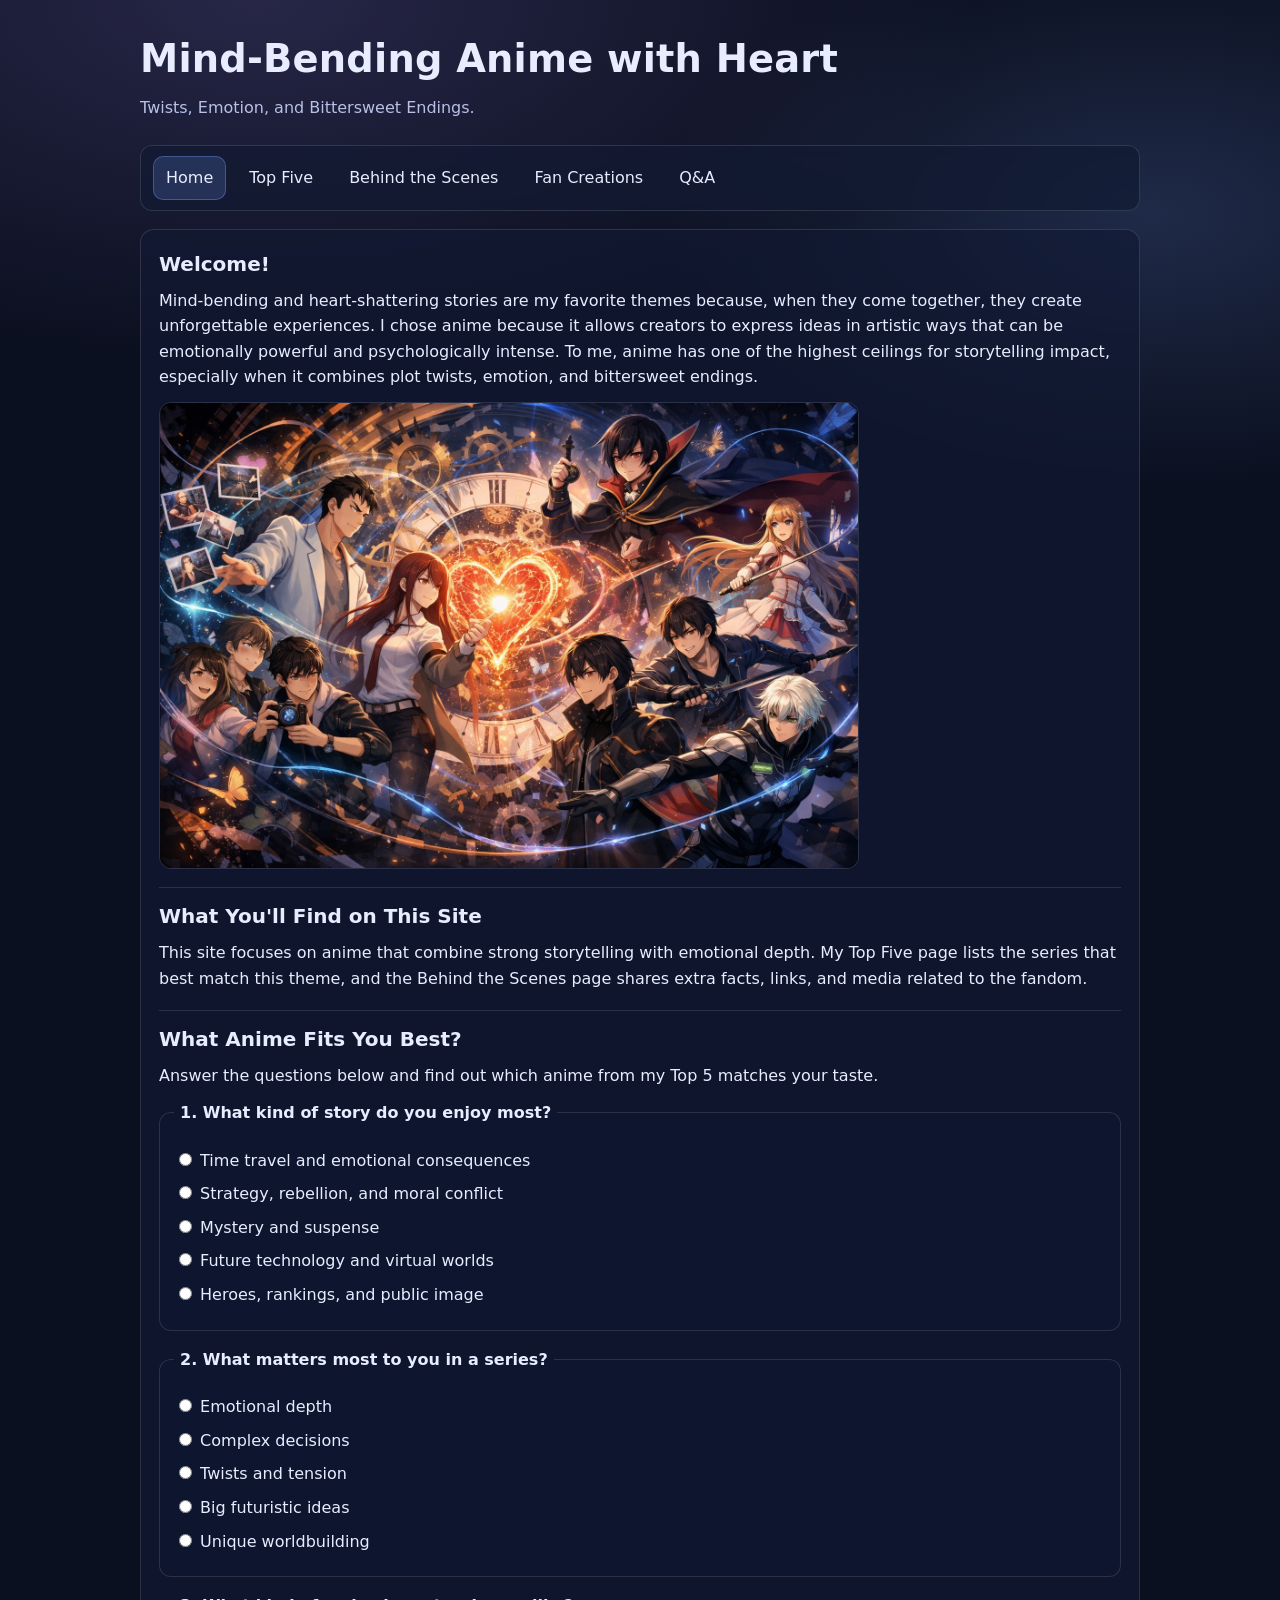
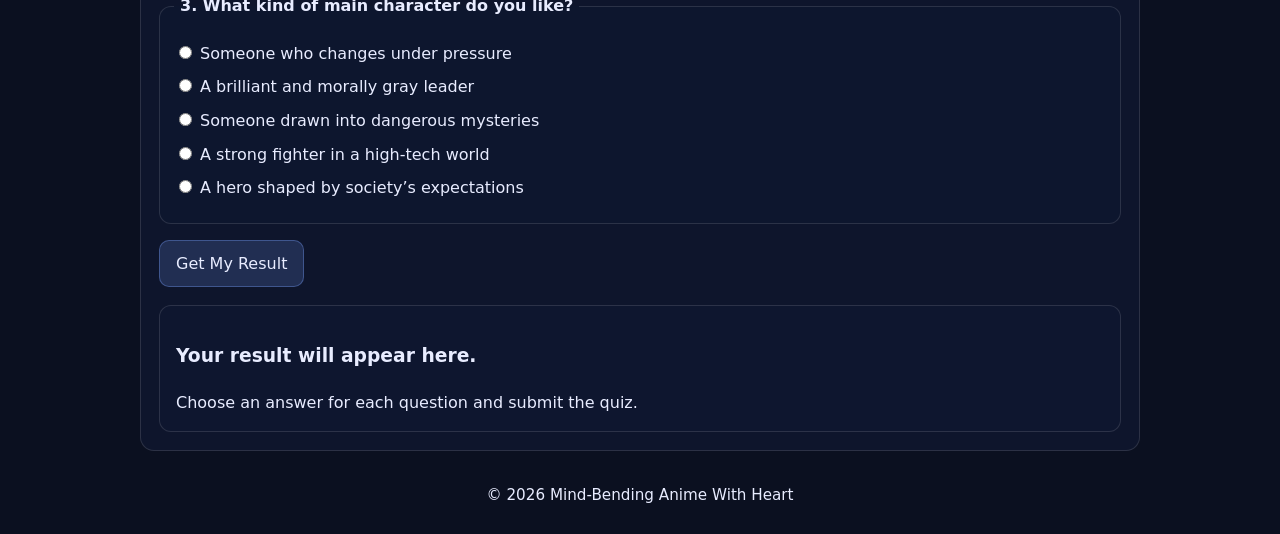
<file: index.html>
<!DOCTYPE html>
<html>
      <head>
            <meta charset="UTF-8">
		  	<meta http-equiv="refresh" content="0; url=./Fandom-Webpage/">
            <title>Redirecting...</title>
      </head>
      <body>
            <p><a href="./Fandom-Webpage/">Go to site</a></p>
      </body>
</html>
</file>
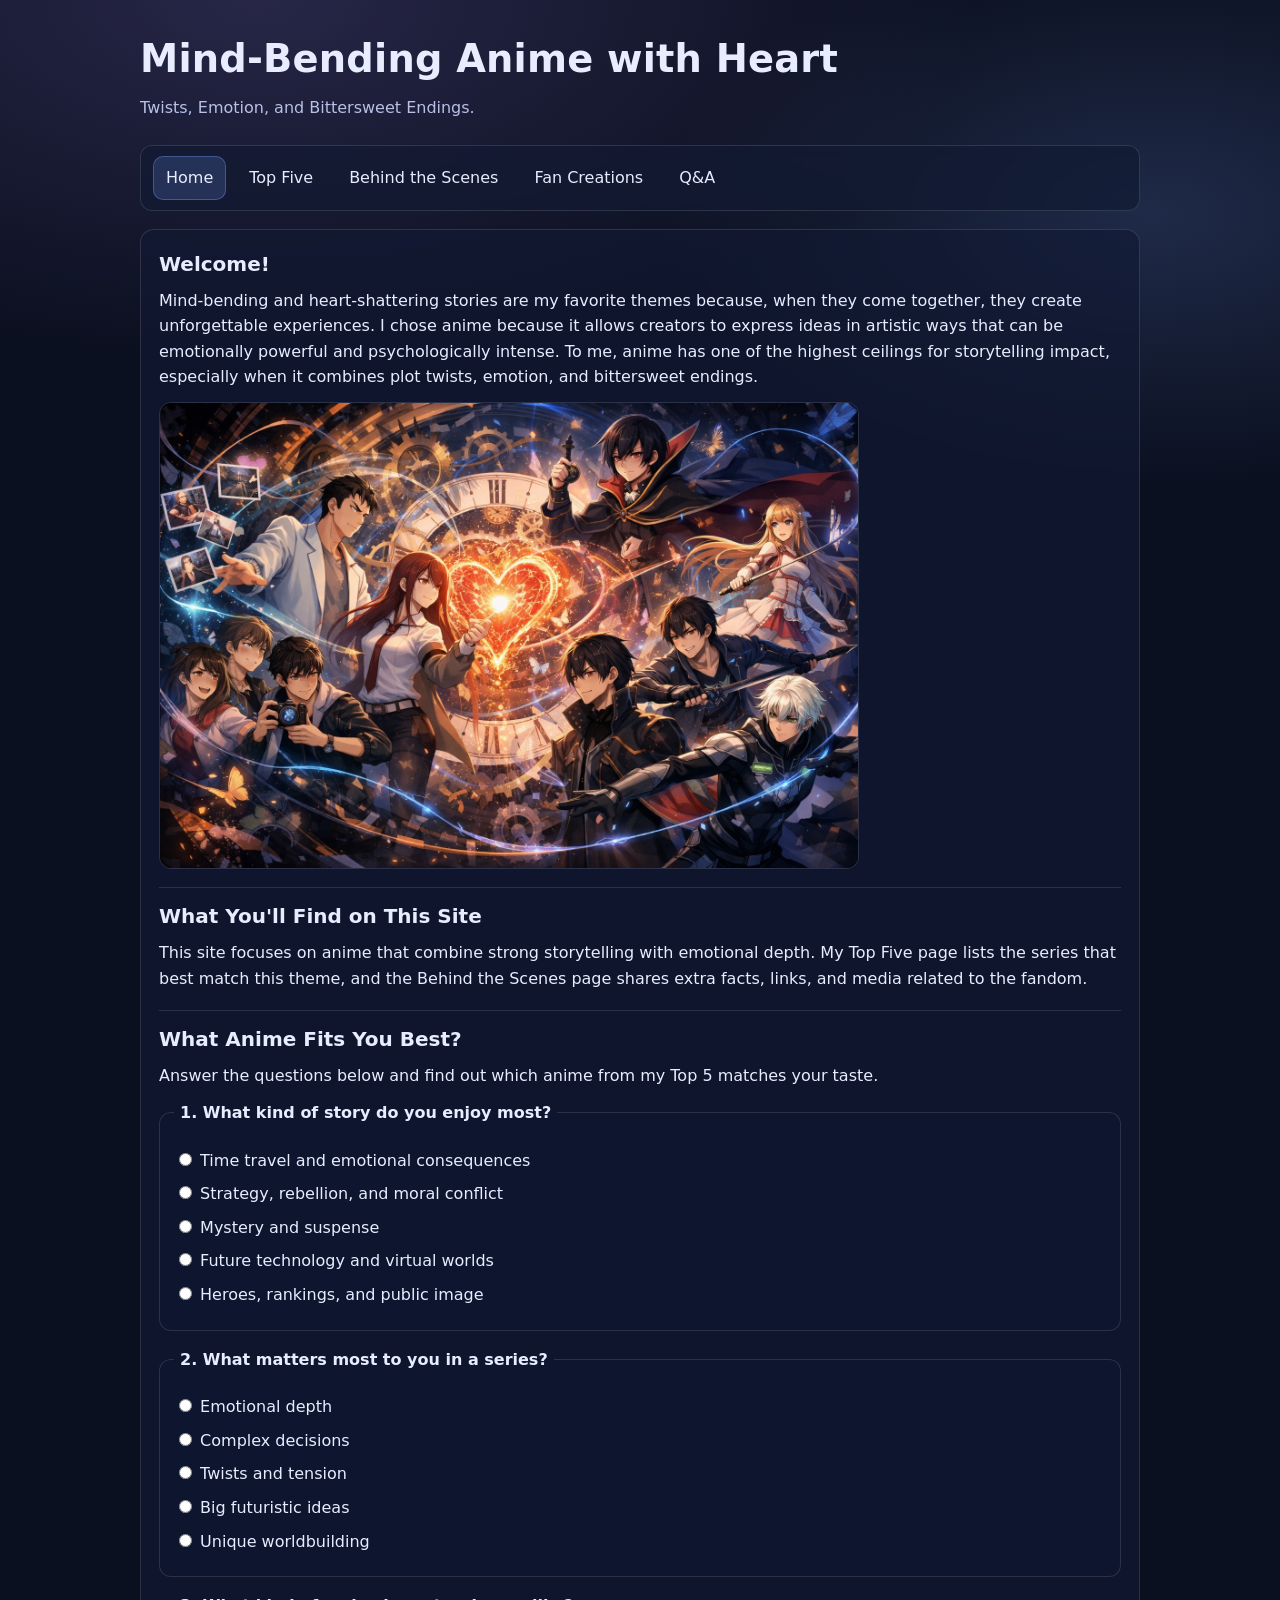
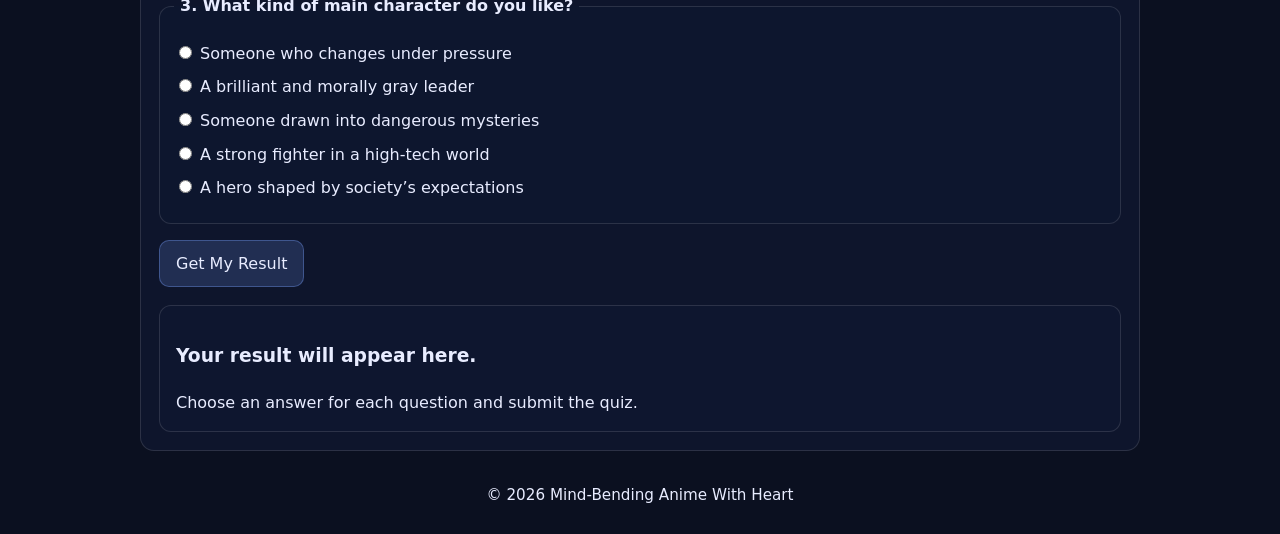
<file: Fandom-Webpage/index.html>
<!DOCTYPE html>
<html>
  <head>
    <meta charset="UTF-8" />
    <meta name="viewport" content="width=device-width, initial-scale=1.0">
    <title>Mind-Bending Anime With Heart</title>
    <link rel="stylesheet" href="styles.css">
  </head>
  <body>
    <header>
      <h1>Mind-Bending Anime with Heart</h1>
      <p>Twists, Emotion, and Bittersweet Endings.</p>
    </header>

    <nav aria-label="Main Navigation">
      <ul>
        <li><a href="index.html" aria-current="page">Home</a></li>
        <li><a href="top-five.html">Top Five</a></li>
        <li><a href="behind-the-scenes.html">Behind the Scenes</a></li>
        <li><a href="fan-creations.html">Fan Creations</a></li>
        <li><a href="qa.html">Q&amp;A</a></li>
      </ul>
    </nav>

    <main>
      <section>
        <h2>Welcome!</h2>
        <p>Mind-bending and heart-shattering stories are my favorite themes because,
          when they come together, they create unforgettable experiences. I chose
          anime because it allows creators to express ideas in artistic ways that
          can be emotionally powerful and psychologically intense. To me, anime has
          one of the highest ceilings for storytelling impact, especially when it
          combines plot twists, emotion, and bittersweet endings.</p>
        <img src="images/Mindbending.png" alt="Logo Image" width="700">
      </section>

      <section>
        <h2>What You'll Find on This Site</h2>
        <p>This site focuses on anime that combine strong storytelling with
          emotional depth. My Top Five page lists the series that best match
          this theme, and the Behind the Scenes page shares extra facts,
          links, and media related to the fandom.</p>
      </section>

      <section class="anime-quiz">
        <h2>What Anime Fits You Best?</h2>
        <p>Answer the questions below and find out which anime from my Top 5 matches your taste.</p>

        <form id="anime-quiz-form">
          <fieldset>
            <legend>1. What kind of story do you enjoy most?</legend>
            <label><input type="radio" name="q1" value="steinsgate" required> Time travel and emotional consequences</label>
            <label><input type="radio" name="q1" value="codegeass"> Strategy, rebellion, and moral conflict</label>
            <label><input type="radio" name="q1" value="linkclick"> Mystery and suspense</label>
            <label><input type="radio" name="q1" value="sao"> Future technology and virtual worlds</label>
            <label><input type="radio" name="q1" value="tobehx"> Heroes, rankings, and public image</label>
          </fieldset>

          <fieldset>
            <legend>2. What matters most to you in a series?</legend>
            <label><input type="radio" name="q2" value="steinsgate" required> Emotional depth</label>
            <label><input type="radio" name="q2" value="codegeass"> Complex decisions</label>
            <label><input type="radio" name="q2" value="linkclick"> Twists and tension</label>
            <label><input type="radio" name="q2" value="sao"> Big futuristic ideas</label>
            <label><input type="radio" name="q2" value="tobehx"> Unique worldbuilding</label>
          </fieldset>

          <fieldset>
            <legend>3. What kind of main character do you like?</legend>
            <label><input type="radio" name="q3" value="steinsgate" required> Someone who changes under pressure</label>
            <label><input type="radio" name="q3" value="codegeass"> A brilliant and morally gray leader</label>
            <label><input type="radio" name="q3" value="linkclick"> Someone drawn into dangerous mysteries</label>
            <label><input type="radio" name="q3" value="sao"> A strong fighter in a high-tech world</label>
            <label><input type="radio" name="q3" value="tobehx"> A hero shaped by society’s expectations</label>
          </fieldset>

          <button type="submit">Get My Result</button>
        </form>

        <section id="quiz-result" class="quiz-result" aria-live="polite">
          <h3>Your result will appear here.</h3>
          <p>Choose an answer for each question and submit the quiz.</p>
        </section>
      </section>
    </main>

    <footer>
      <p>&copy; 2026 Mind-Bending Anime With Heart</p>
    </footer>

    <script src="app.js"></script>
  </body>
</html>
</file>
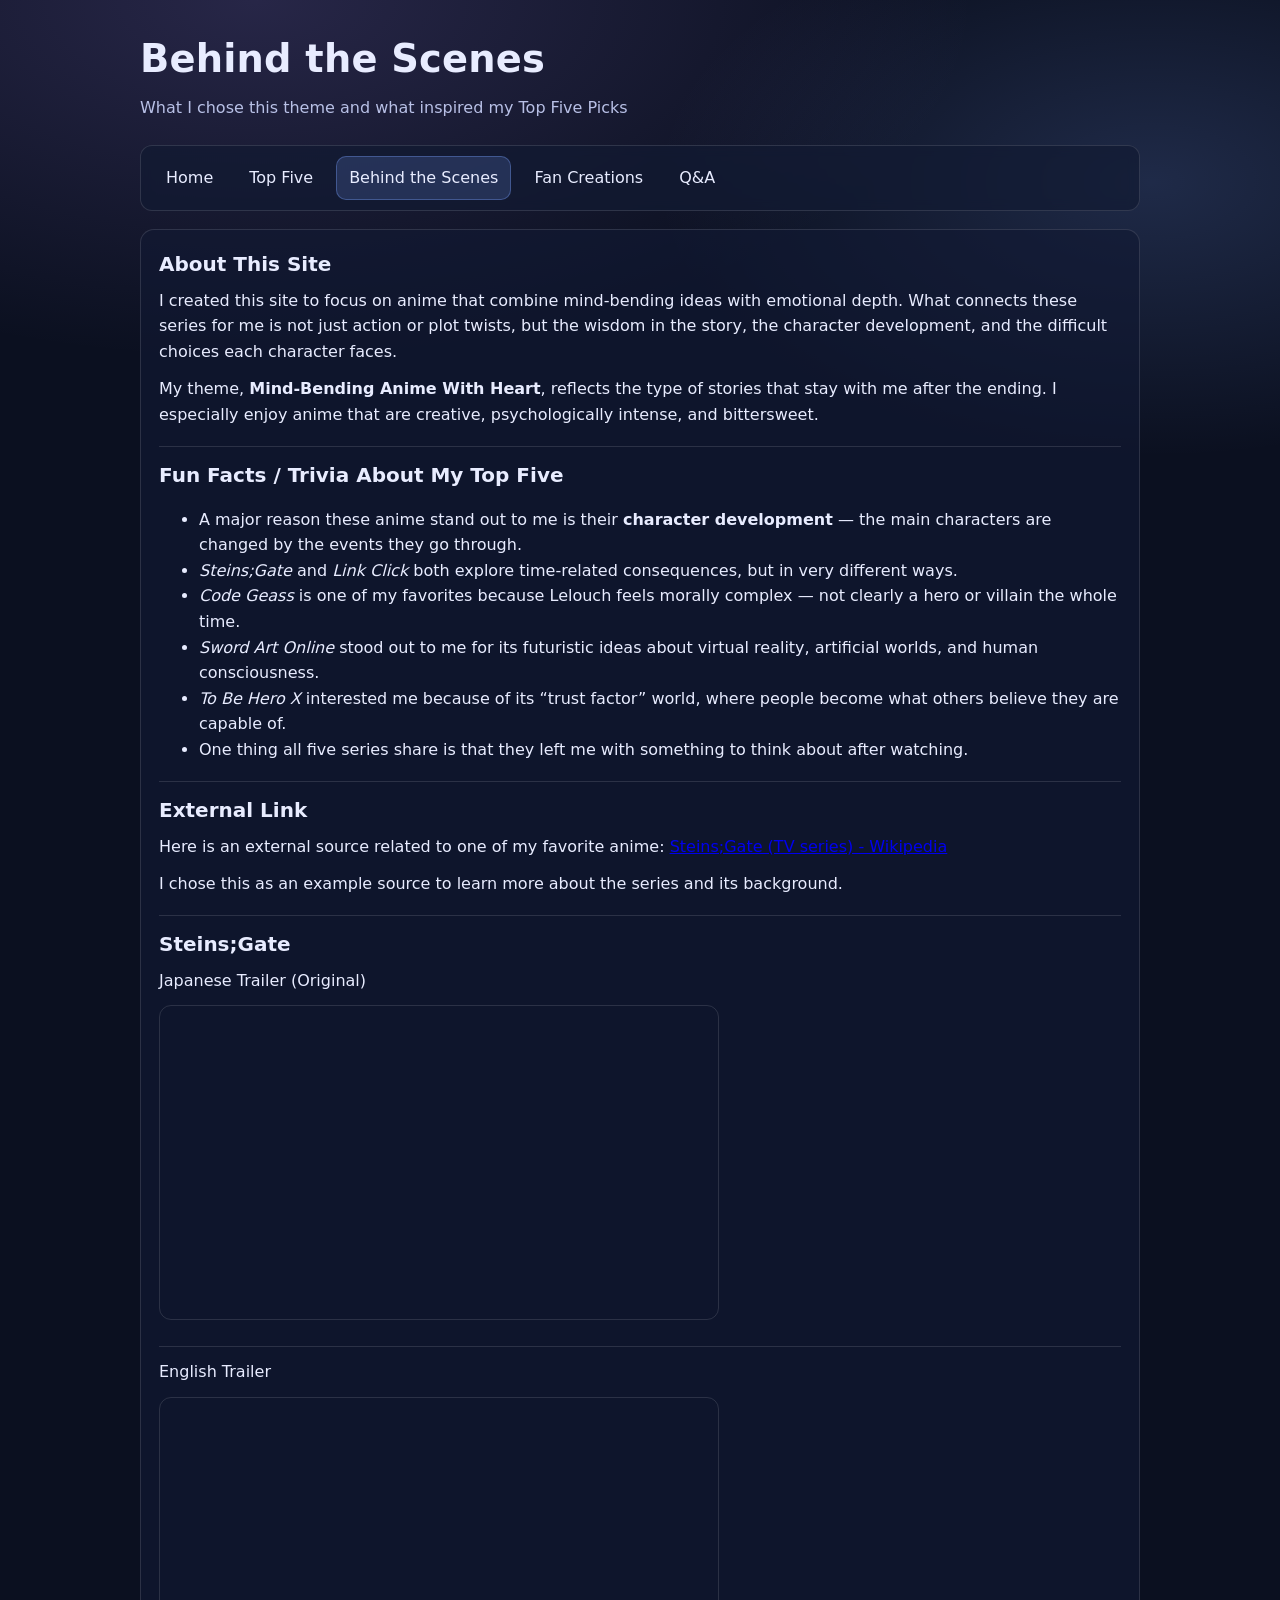
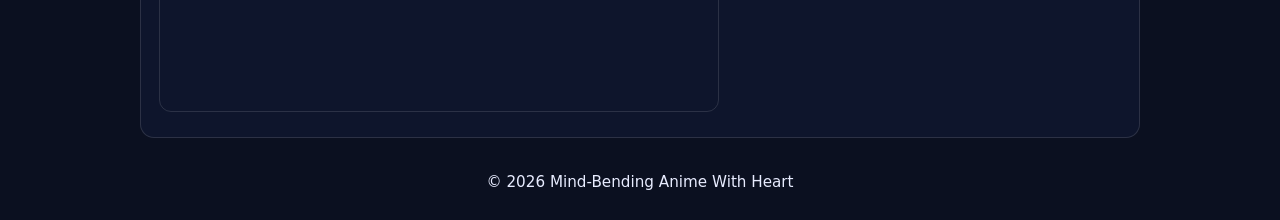
<file: Fandom-Webpage/behind-the-scenes.html>
<!DOCTYPE html>
    <head>
        <meta charset="UTF-8">
        <meta name="viewport" content="width=device-width, initial-scale=1.0">
        <title>Behind the Scenes | Mind-Bending Anime With Heart</title>
        <link rel="stylesheet" href="styles.css">
    </head>
    <body>
        <header>
            <h1>Behind the Scenes</h1>
            <p>What I chose this theme and what inspired my Top Five Picks</p>
        </header>
        <nav aria-label="Main Navigation">
            <ul>
                <li><a href="index.html">Home</a></li>
                <li><a href="top-five.html">Top Five</a></li>
                <li><a href="behind-the-scenes.html" aria-current="page">Behind the Scenes</a></li>
                <li><a href="fan-creations.html">Fan Creations</a></li>
                <li><a href="qa.html">Q&amp;A</a></li>
            </ul>
        </nav>
            <main>
                <section>
                    <h2> About This Site</h2>
                    <p>I created this site to focus on anime that combine mind-bending ideas
                with emotional depth. What connects these series for me is not just
                action or plot twists, but the wisdom in the story, the character
                development, and the difficult choices each character faces.</p>
                    <p>My theme, <strong>Mind-Bending Anime With Heart</strong>, reflects
                the type of stories that stay with me after the ending. I especially
                enjoy anime that are creative, psychologically intense, and
                bittersweet.</p>
                </section>
                        <section>
            <h2>Fun Facts / Trivia About My Top Five</h2>
            <ul>
                <li>
                    A major reason these anime stand out to me is their
                    <strong>character development</strong> — the main characters are
                    changed by the events they go through.
                </li>
                <li>
                    <em>Steins;Gate</em> and <em>Link Click</em> both explore time-related
                    consequences, but in very different ways.
                </li>
                <li>
                    <em>Code Geass</em> is one of my favorites because Lelouch feels morally
                    complex — not clearly a hero or villain the whole time.
                </li>
                <li>
                    <em>Sword Art Online</em> stood out to me for its futuristic ideas about
                    virtual reality, artificial worlds, and human consciousness.
                </li>
                <li>
                    <em>To Be Hero X</em> interested me because of its “trust factor” world,
                    where people become what others believe they are capable of.
                </li>
                <li>
                    One thing all five series share is that they left me with
                    something to think about after watching.
                </li>
            </ul>
        </section>

        <section>
            <h2>External Link</h2>
            <p>
                Here is an external source related to one of my favorite anime:
                <a href="https://steins-gate.fandom.com/wiki/Steins;Gate_Wiki" target="_blank">Steins;Gate (TV series) - Wikipedia</a></p>
            <p>I chose this as an example source to learn more about the series and its background.</p>
        </section>

        <section>
            <h2>Steins;Gate</h2>
            <p>Japanese Trailer (Original)</p>
<iframe width="560" height="315" src="https://www.youtube.com/embed/uMYhjVwp0Fk?si=wreZvsxJPkx6jNOZ" title="YouTube video player" frameborder="0" allow="accelerometer; autoplay; clipboard-write; encrypted-media; gyroscope; picture-in-picture; web-share" referrerpolicy="strict-origin-when-cross-origin" allowfullscreen></iframe>
        </section>
        <section>
            <p>English Trailer</p>
            <iframe width="560" height="315" src="https://www.youtube.com/embed/-pc4Wfh4WNw?si=I86ucjS96wDGuaB_" title="YouTube video player" frameborder="0" allow="accelerometer; clipboard-write; encrypted-media; gyroscope; picture-in-picture; web-share" referrerpolicy="strict-origin-when-cross-origin" allowfullscreen></iframe>
        </section>
    </main>
    <footer>
        <p>&copy; 2026 Mind-Bending Anime With Heart</p>
    </footer>
</body>
</html>
</file>
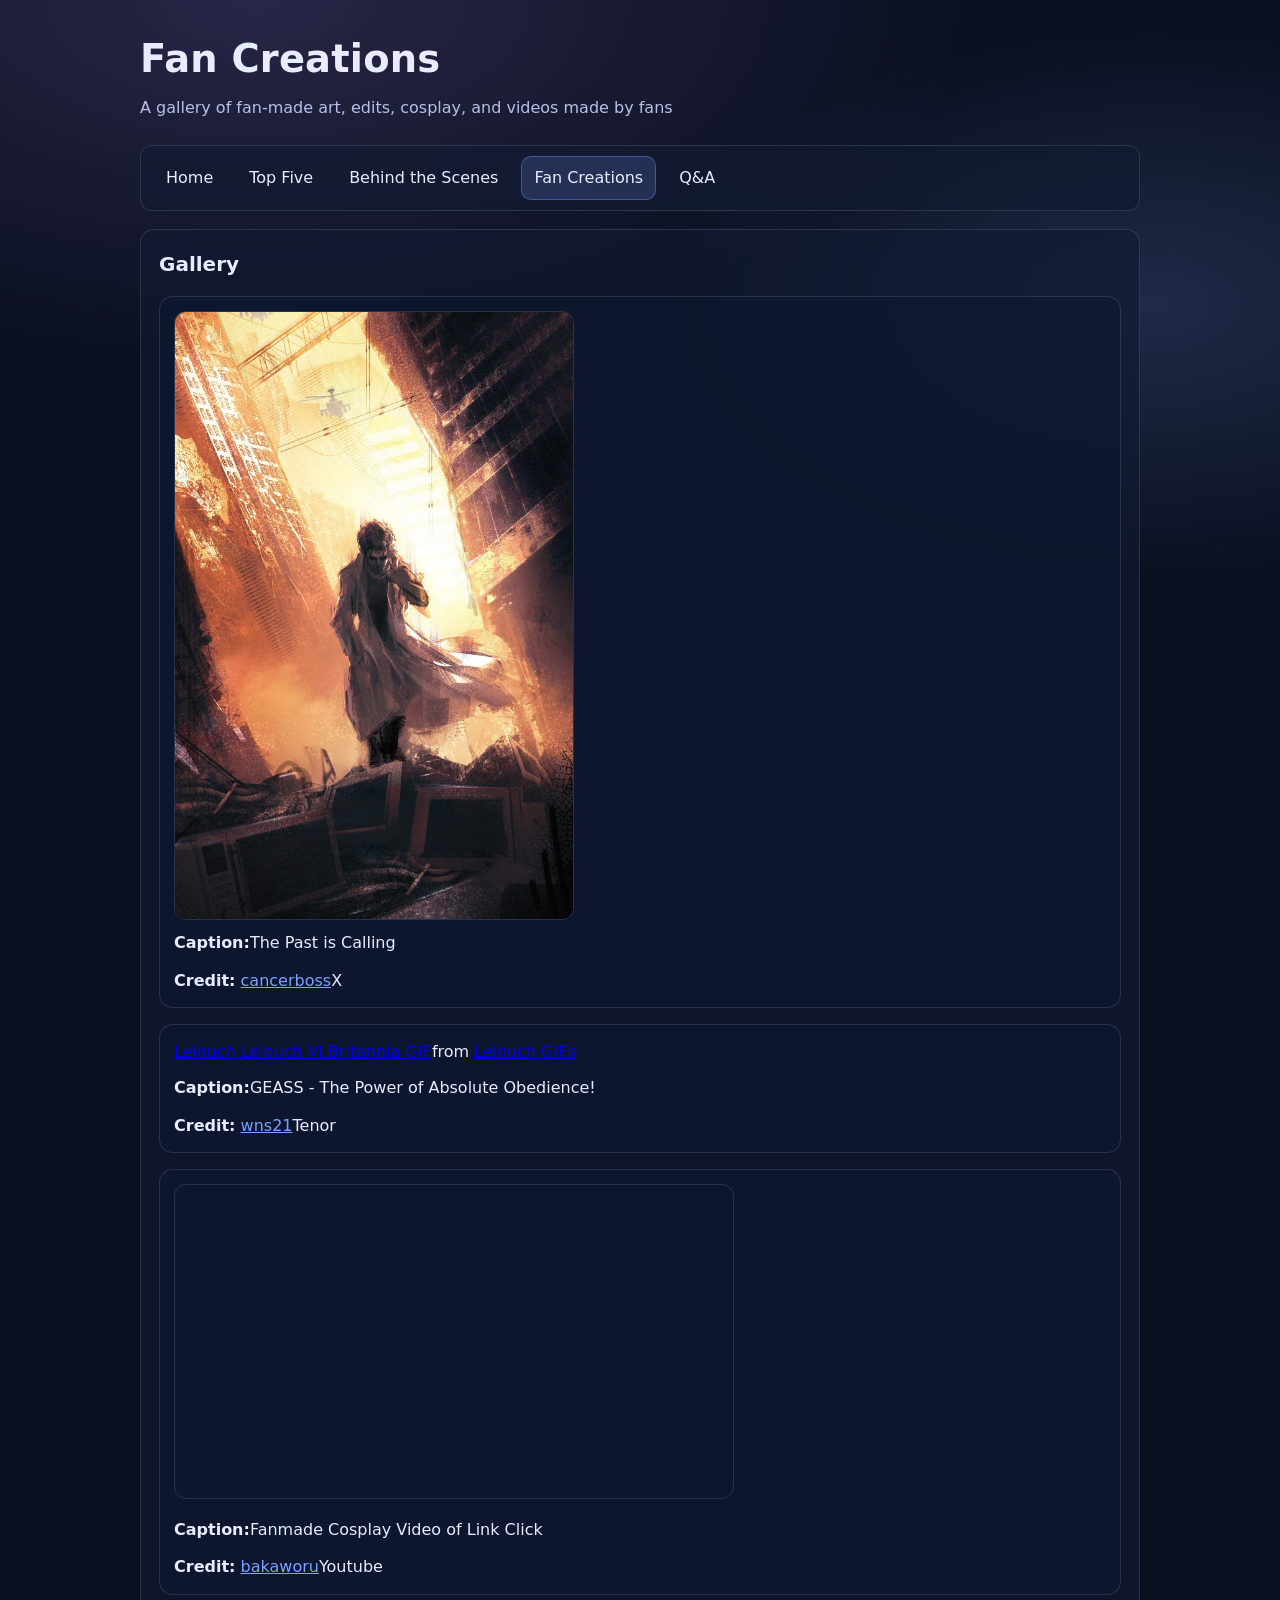
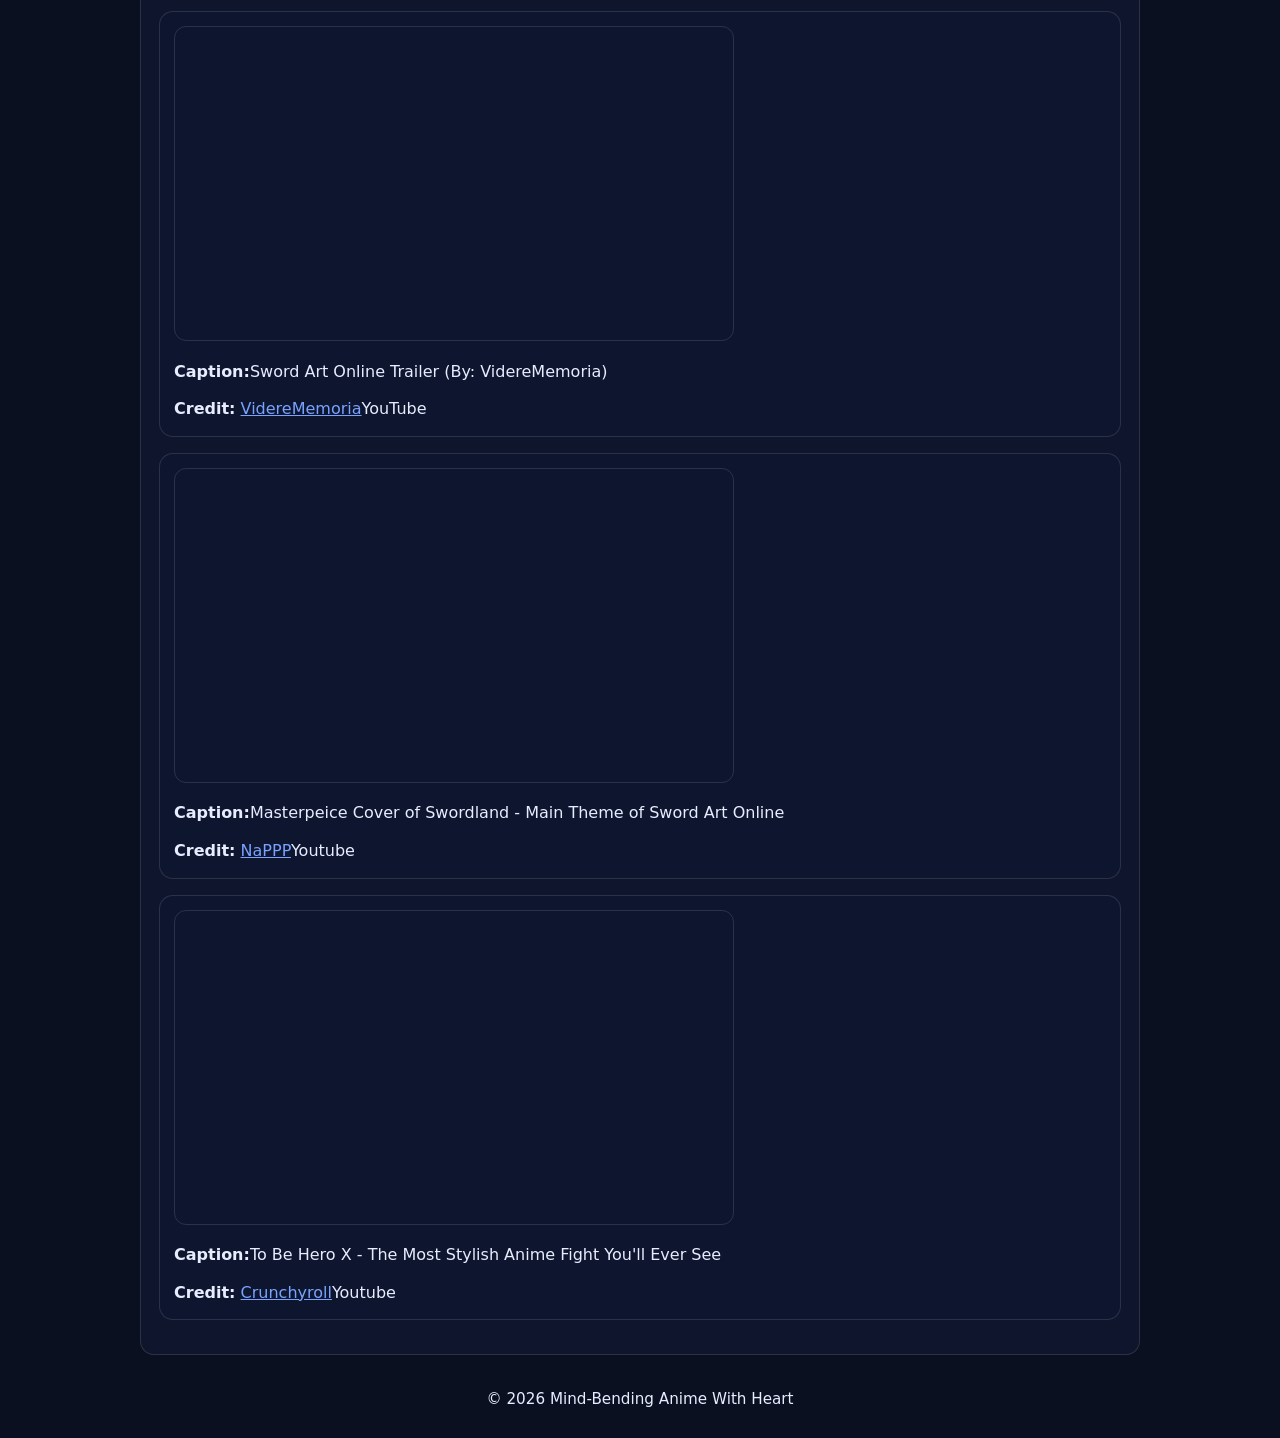
<file: Fandom-Webpage/fan-creations.html>
<!DOCTYPE html>
<html lang="en">
<head>
  <meta charset="UTF-8" />
  <meta name="viewport" content="width=device-width, initial-scale=1.0" />
  <title>Fan Creations | Mind-Bending Anime With Heart</title>
  <link rel="stylesheet" href="styles.css">
</head>
<body>
  <header>
    <h1>Fan Creations</h1>
    <p>A gallery of fan-made art, edits, cosplay, and videos made by fans</p>
  </header>

  <nav aria-label="Main Navigation">
    <ul>
      <li><a href="index.html">Home</a></li>
      <li><a href="top-five.html">Top Five</a></li>
      <li><a href="behind-the-scenes.html">Behind the Scenes</a></li>
      <li><a href="fan-creations.html" aria-current="page">Fan Creations</a></li>
      <li><a href="qa.html">Q&amp;A</a></li>
    </ul>
  </nav>

  <main>
    <section aria-label="Fan Creations Gallery">
      <h2>Gallery</h2>

      <figure>
        <a href="https://x.com/ccbos_illus/status/1846507534045282631?t=TyLOP4fFcCrvj23BIODaTQ&s=19" target="_blank" rel="noopener noreferrer">
          <img src="images/The_Beta_Attractor_Field.png"
               alt="Steins;Gate"
               width="400">
        </a>
        <figcaption>
          <p><strong>Caption:</strong>The Past is Calling</p>
          <p><strong>Credit:</strong> <a href="https://x.com/ccbos_illus" target="_blank" rel="noopener noreferrer">cancerboss</a>X</p>
        </figcaption>
      </figure>

      <figure>
        <a href="https://tenor.com/view/lelouch-lelouch-vi-britannia-gif-10644372170577281430" target="_blank" rel="noopener noreferrer">
          <div class="tenor-gif-embed" data-postid="10644372170577281430" data-share-method="host" data-aspect-ratio="0.5" data-width="50%"><a href="https://tenor.com/view/lelouch-lelouch-vi-britannia-gif-10644372170577281430">Lelouch Lelouch Vi Britannia GIF</a>from <a href="https://tenor.com/search/lelouch-gifs">Lelouch GIFs</a></div> <script type="text/javascript" async src="https://tenor.com/embed.js"></script>
        </a>
        <figcaption>
          <p><strong>Caption:</strong>GEASS - The Power of Absolute Obedience!</p>
          <p><strong>Credit:</strong> <a href="https://tenor.com/users/wns21" target="_blank" rel="noopener noreferrer">wns21</a>Tenor</p>
        </figcaption>
      </figure>

     
      <figure>
        <a href="https://www.youtube.com/watch?v=TI07dNy55-M" target="_blank" rel="noopener noreferrer">
          <iframe width="560" height="315" src="https://www.youtube.com/embed/TI07dNy55-M?si=QhoeJF-uDhAWg0E9" title="YouTube video player" frameborder="0" allow="accelerometer; autoplay; clipboard-write; encrypted-media; gyroscope; picture-in-picture; web-share" referrerpolicy="strict-origin-when-cross-origin" allowfullscreen></iframe>
        </a>
        <figcaption>
          <p><strong>Caption:</strong>Fanmade Cosplay Video of Link Click</p>
          <p><strong>Credit:</strong> <a href="https://www.youtube.com/@bakaworu_" target="_blank" rel="noopener noreferrer">bakaworu</a>Youtube</p>
        </figcaption>
      </figure>

      <figure>
        <a href="https://www.youtube.com/watch?v=1kOWy3Eyj5g" target="_blank" rel="noopener noreferrer">
          <iframe width="560" height="315" src="https://www.youtube.com/embed/1kOWy3Eyj5g?si=U_UGvXZFH0yzMyLw" title="YouTube video player" frameborder="0" allow="accelerometer; autoplay; clipboard-write; encrypted-media; gyroscope; picture-in-picture; web-share" referrerpolicy="strict-origin-when-cross-origin" allowfullscreen></iframe>
        </a>
        <figcaption>
          <p><strong>Caption:</strong>Sword Art Online Trailer (By: VidereMemoria)</p>
          <p><strong>Credit:</strong> <a href="https://www.youtube.com/watch?v=1kOWy3Eyj5g" target="_blank" rel="noopener noreferrer">VidereMemoria</a>YouTube</p>
        </figcaption>
      </figure>

      <figure>
        <a href="https://www.youtube.com/watch?v=FGu4kxvU9-o" target="_blank" rel="noopener noreferrer">
          <iframe width="560" height="315" src="https://www.youtube.com/embed/FGu4kxvU9-o?si=TqK4KNsFItL9ZD2T" title="YouTube video player" frameborder="0" allow="accelerometer; autoplay; clipboard-write; encrypted-media; gyroscope; picture-in-picture; web-share" referrerpolicy="strict-origin-when-cross-origin" allowfullscreen></iframe>
        </a>
        <figcaption>
          <p><strong>Caption:</strong>Masterpeice Cover of Swordland - Main Theme of Sword Art Online</p>
          <p><strong>Credit:</strong> <a href="https://www.youtube.com/@NaPPP" target="_blank" rel="noopener noreferrer">NaPPP</a>Youtube</p>
        </figcaption>
      </figure>

      <figure>
        <a href="https://www.youtube.com/watch?v=X_Qd7uWZ3qc" target="_blank" rel="noopener noreferrer">
         <iframe width="560" height="315" src="https://www.youtube.com/embed/X_Qd7uWZ3qc?si=6_ywc-7vw2cz2cnd" title="YouTube video player" frameborder="0" allow="accelerometer; autoplay; clipboard-write; encrypted-media; gyroscope; picture-in-picture; web-share" referrerpolicy="strict-origin-when-cross-origin" allowfullscreen></iframe>
        </a>
        <figcaption>
          <p><strong>Caption:</strong>To Be Hero X - The Most Stylish Anime Fight You'll Ever See</p>
          <p><strong>Credit:</strong> <a href="https://www.youtube.com/@crunchyroll" target="_blank" rel="noopener noreferrer">Crunchyroll</a>Youtube</p>
        </figcaption>
      </figure>

    </section>
  </main>

  <footer>
    <p>&copy; 2026 Mind-Bending Anime With Heart</p>
  </footer>
</body>
</html>
</file>
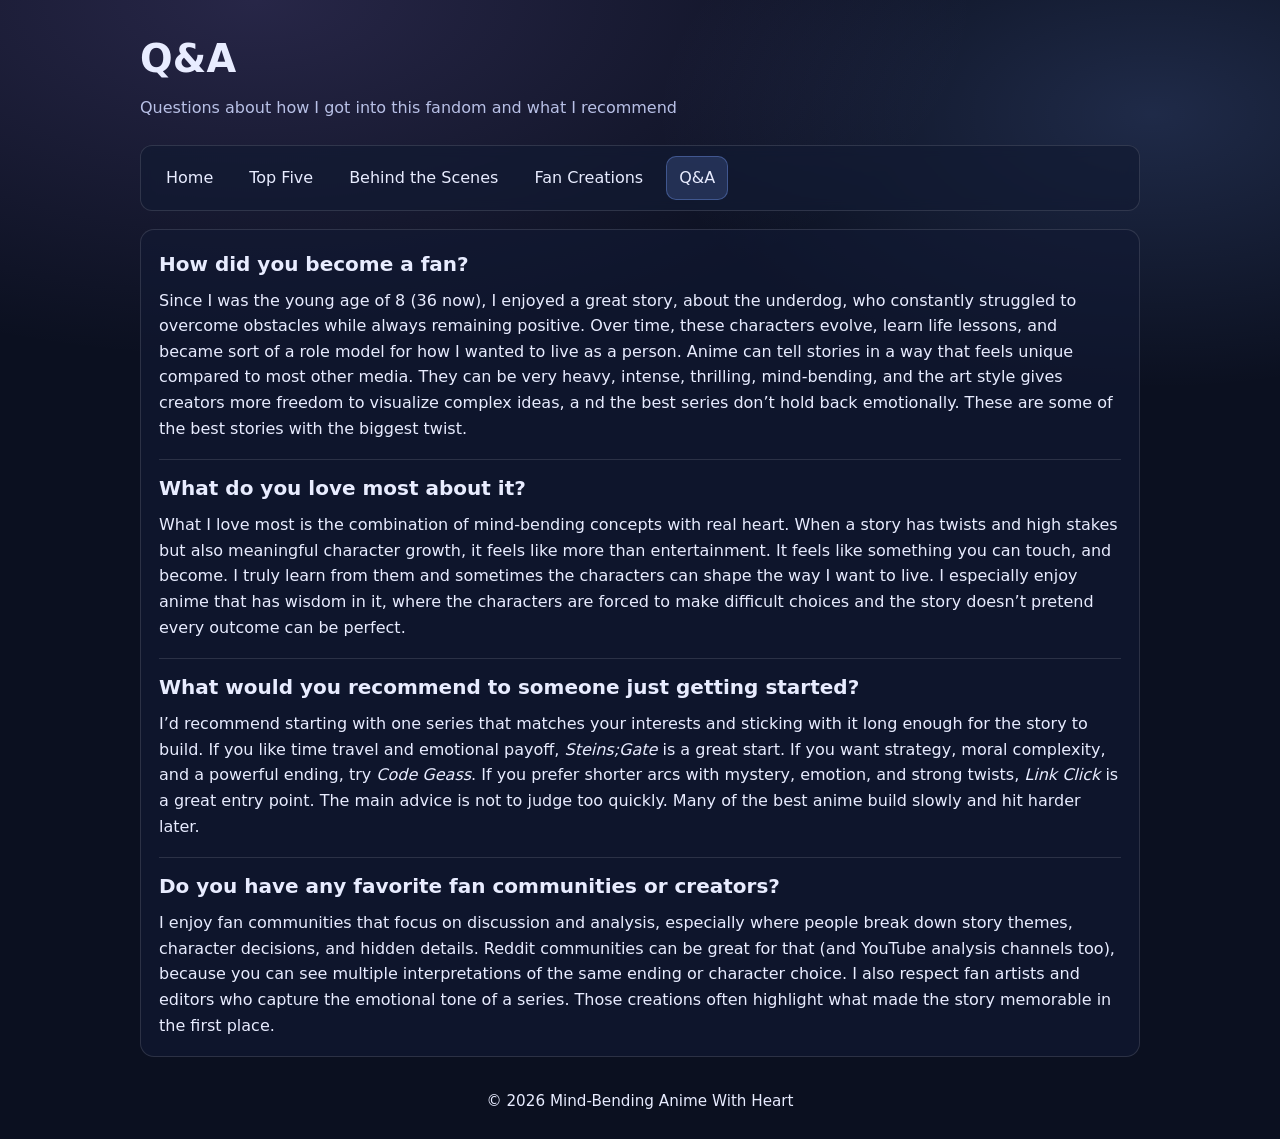
<file: Fandom-Webpage/qa.html>
<!DOCTYPE html>
<html lang="en">
<head>
  <meta charset="UTF-8" />
  <meta name="viewport" content="width=device-width, initial-scale=1.0" />
  <title>Q&amp;A | Mind-Bending Anime With Heart</title>
  <link rel="stylesheet" href="styles.css">
</head>
<body>
  <header>
    <h1>Q&amp;A</h1>
    <p>Questions about how I got into this fandom and what I recommend</p>
  </header>

  <nav aria-label="Main Navigation">
    <ul>
      <li><a href="index.html">Home</a></li>
      <li><a href="top-five.html">Top Five</a></li>
      <li><a href="behind-the-scenes.html">Behind the Scenes</a></li>
      <li><a href="fan-creations.html">Fan Creations</a></li>
      <li><a href="qa.html" aria-current="page" aria-current="page">Q&amp;A</a></li>
    </ul>
  </nav>

  <main>
    <section>
      <h2>How did you become a fan?</h2>
      <p>
        Since I was the young age of 8 (36 now), I enjoyed a great story, about the underdog, who constantly
        struggled to overcome obstacles while always remaining positive. Over time, these characters
        evolve, learn life lessons, and became sort of a role model for how I wanted to live as a person.
        Anime can tell stories in a way that feels unique compared to most other media. They can be very heavy, intense,
        thrilling, mind-bending, and the art style gives creators more freedom to visualize complex ideas, a
        nd the best series don’t hold back emotionally. These are some of the best stories with the biggest twist.
      </p>
    </section>

    <section>
      <h2>What do you love most about it?</h2>
      <p>
        What I love most is the combination of mind-bending concepts with real heart.
        When a story has twists and high stakes but also meaningful character growth,
        it feels like more than entertainment. It feels like something you can touch,
        and become. I truly learn from them and sometimes the characters can shape the way I
        want to live. I especially enjoy anime that has wisdom in it, where the characters
        are forced to make difficult choices and the story doesn’t pretend every
        outcome can be perfect.
      </p>
    </section>

    <section>
      <h2>What would you recommend to someone just getting started?</h2>
      <p>
        I’d recommend starting with one series that matches your interests and sticking
        with it long enough for the story to build. If you like time travel and emotional
        payoff, <em>Steins;Gate</em> is a great start. If you want strategy, moral complexity,
        and a powerful ending, try <em>Code Geass</em>. If you prefer shorter arcs with mystery,
        emotion, and strong twists, <em>Link Click</em> is a great entry point. The main advice is 
        not to judge too quickly. Many of the best anime build slowly and hit harder later.
      </p>
    </section>

    <section>
      <h2>Do you have any favorite fan communities or creators?</h2>
      <p>
        I enjoy fan communities that focus on discussion and analysis, especially where people
        break down story themes, character decisions, and hidden details. Reddit communities
        can be great for that (and YouTube analysis channels too), because you can see multiple
        interpretations of the same ending or character choice. I also respect fan artists and
        editors who capture the emotional tone of a series. Those creations often highlight what
        made the story memorable in the first place.
      </p>
    </section>
  </main>

  <footer>
    <p>&copy; 2026 Mind-Bending Anime With Heart</p>
  </footer>
</body>
</html>
</file>
<file: Fandom-Webpage/styles.css>
:root{
  --bg: #0b1020;
  --surface: #121a33;
  --surface-2: #0f1730;
  --text: #e8ecff;
  --muted: #b8c0e6;
  --accent: #7aa2ff;
  --accent-2: #a78bfa;
  --border: rgba(255,255,255,0.12);
}

*{ box-sizing: border-box; }

body{
  margin: 0;
  font-family: system-ui, -apple-system, Segoe UI, Roboto, Arial, sans-serif;
  line-height: 1.6;
  background: radial-gradient(1200px 600px at 20% 0%, rgba(167,139,250,0.18), transparent 60%),
              radial-gradient(900px 500px at 90% 10%, rgba(122,162,255,0.18), transparent 55%),
              var(--bg);
  color: var(--text);
}

header, nav, main, footer{
  width: min(1000px, 92%);
  margin: 0 auto;
}

header{
  padding: 28px 0 10px;
}
header h1{
  margin: 0 0 6px;
  font-size: clamp(1.8rem, 3vw, 2.4rem);
  letter-spacing: 0.2px;
}
header p{
  margin: 0;
  color: var(--muted);
}

/* =============== */
/* Navigation      */
/* =============== */
nav{
  margin: 14px auto 18px;
  background: rgba(18,26,51,0.7);
  border: 1px solid var(--border);
  border-radius: 12px;
  padding: 10px 12px;
  backdrop-filter: blur(6px);
}

nav ul{
  list-style: none;
  padding: 0;
  margin: 0;
  display: flex;
  gap: 10px;
  flex-wrap: wrap;
}

nav a{
  display: inline-block;
  padding: 8px 12px;
  border-radius: 10px;
  text-decoration: none;
  color: var(--text);
  border: 1px solid transparent;
}

nav a:hover{
  border-color: var(--border);
  background: rgba(255,255,255,0.06);
}

nav a[aria-current="page"]{
  background: rgba(122,162,255,0.18);
  border-color: rgba(122,162,255,0.35);
}

/* =============== */
/* Layout + Text   */
/* =============== */
main{
  background: rgba(18,26,51,0.65);
  border: 1px solid var(--border);
  border-radius: 14px;
  padding: 18px;
  margin-bottom: 20px;
}

section + section{
  margin-top: 18px;
  padding-top: 12px;
  border-top: 1px solid var(--border);
}

h2{
  margin: 0 0 8px;
  font-size: 1.25rem;
}
p{
  margin: 0 0 12px;
  color: var(--text);
}
p:last-child{ margin-bottom: 0; }

/* =============== */
/* Images + Media  */
/* =============== */
img{
  max-width: 100%;
  height: auto;
  border-radius: 12px;
  border: 1px solid var(--border);
  display: block;
}

/* If you embed videos, this makes them responsive */
iframe{
  max-width: 100%;
  border: 1px solid var(--border);
  border-radius: 12px;
}

/* =============== */
/* Lists + Cards   */
/* =============== */
ol{
  padding-left: 22px;
}
ol li{
  margin: 12px 0;
}

article{
  background: rgba(15,23,48,0.65);
  border: 1px solid var(--border);
  border-radius: 14px;
  padding: 14px;
}

figure{
  margin: 16px 0;
  background: rgba(15,23,48,0.65);
  border: 1px solid var(--border);
  border-radius: 14px;
  padding: 14px;
}
figcaption{
  margin-top: 10px;
  color: var(--muted);
}
figcaption a{
  color: var(--accent);
}

/* =============== */
/* Footer          */
/* =============== */
footer{
  padding: 12px 0 26px;
  color: var(--muted);
  text-align: center;
  font-size: 0.95rem;
}

/* =============== */
/* Responsive      */
/* =============== */
@media (max-width: 600px){
  nav ul{
    flex-direction: column;
  }
  nav a{
    width: 100%;
  }
  main{
    padding: 14px;
  }
}
/* Top Five: image hover effect */
.top-five .top5-img{
  transition: transform 180ms ease, filter 180ms ease;
  will-change: transform;
}

.top-five .top5-img:hover{
  transform: scale(1.06);
  filter: brightness(1.05);
  animation: top5-wiggle 320ms ease-in-out;
}

@keyframes top5-wiggle{
  0%   { transform: scale(1.06) rotate(0deg); }
  25%  { transform: scale(1.06) rotate(-1.2deg); }
  50%  { transform: scale(1.06) rotate(1.2deg); }
  75%  { transform: scale(1.06) rotate(-0.8deg); }
  100% { transform: scale(1.06) rotate(0deg); }
}

/* Accessibility: respect reduced-motion settings */
@media (prefers-reduced-motion: reduce){
  .top-five .top5-img{
    transition: none;
  }
  .top-five .top5-img:hover{
    animation: none;
    transform: scale(1.03);
  }
}
/* =============== */
/* Top Five Interactivity */
/* =============== */

.top-five-intro{
  margin-bottom: 18px;
}

.featured-anime{
  background: rgba(15,23,48,0.75);
  border: 1px solid var(--border);
  border-radius: 14px;
  padding: 16px;
}

.featured-anime img{
  margin: 12px 0;
}

.anime-list{
  list-style: none;
  padding-left: 0;
  margin: 0;
}

.anime-list li{
  margin: 10px 0;
}

.anime-button{
  width: 100%;
  text-align: left;
  background: rgba(15,23,48,0.75);
  color: var(--text);
  border: 1px solid var(--border);
  border-radius: 12px;
  padding: 14px 16px;
  cursor: pointer;
  font: inherit;
  display: flex;
  gap: 12px;
  align-items: center;
  transition: background 180ms ease, border-color 180ms ease, transform 180ms ease;
}

.anime-button:hover{
  background: rgba(122,162,255,0.12);
  border-color: rgba(122,162,255,0.35);
  transform: translateY(-2px);
}

.anime-button:focus{
  outline: 2px solid var(--accent);
  outline-offset: 2px;
}

.anime-rank{
  font-weight: 700;
  color: var(--accent);
  min-width: 2.5rem;
}

.anime-name{
  font-weight: 600;
}

.active-anime{
  background: rgba(122,162,255,0.18);
  border-color: rgba(122,162,255,0.4);
}
.anime-quiz fieldset{
  border: 1px solid var(--border);
  border-radius: 12px;
  padding: 14px;
  margin: 0 0 16px;
  background: rgba(15,23,48,0.65);
}

.anime-quiz legend{
  padding: 0 6px;
  font-weight: 700;
}

.anime-quiz label{
  display: block;
  margin: 8px 0;
  cursor: pointer;
}

.anime-quiz button{
  background: rgba(122,162,255,0.18);
  color: var(--text);
  border: 1px solid rgba(122,162,255,0.35);
  border-radius: 10px;
  padding: 10px 16px;
  cursor: pointer;
  font: inherit;
}

.anime-quiz button:hover{
  background: rgba(122,162,255,0.28);
}

.quiz-result{
  margin-top: 18px;
  padding: 16px;
  border: 1px solid var(--border);
  border-radius: 12px;
  background: rgba(15,23,48,0.75);
}
</file>
